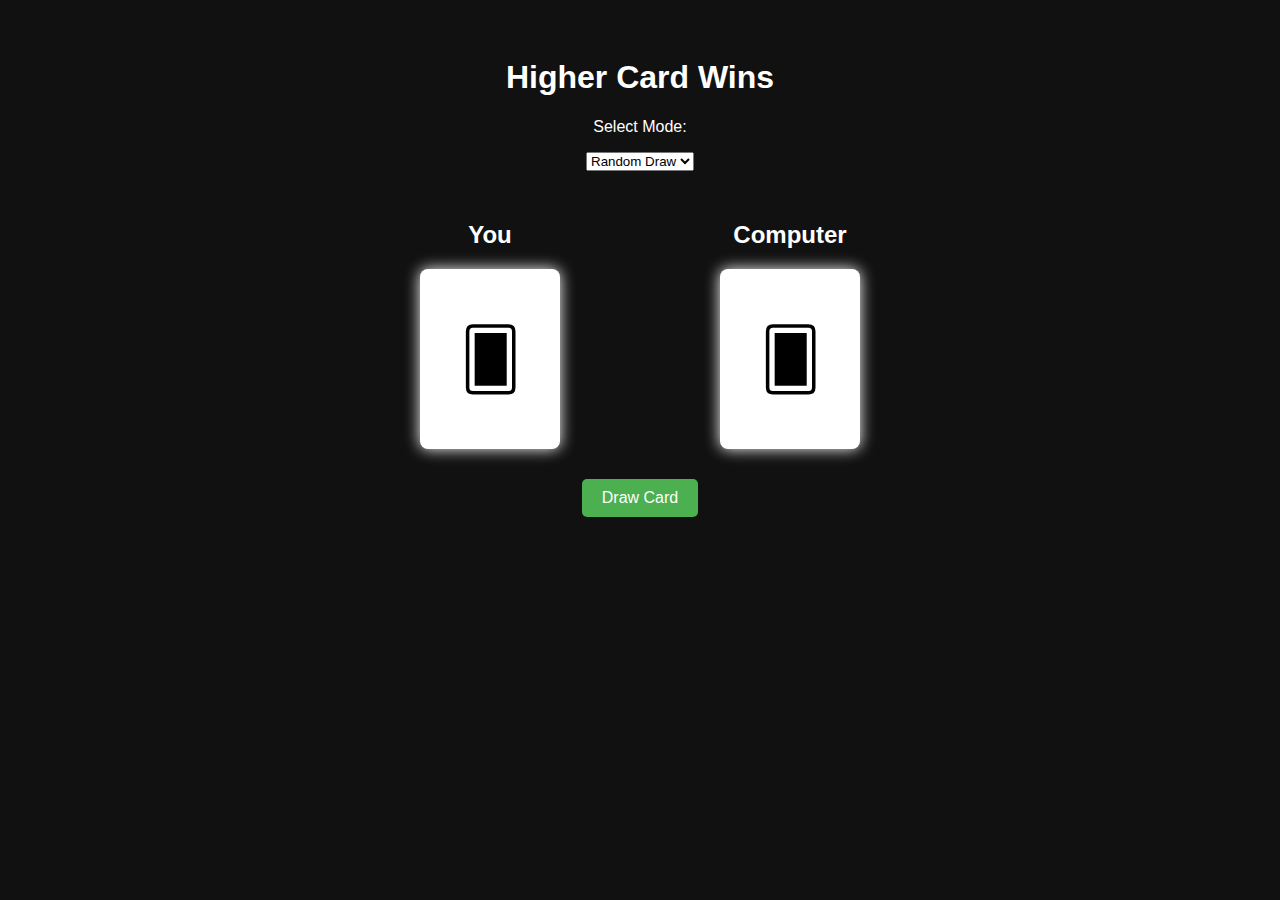
<file: cards game/index.html>
<!DOCTYPE html>
<html lang="en">
<head>
  <meta charset="UTF-8">
  <title>Higher Card Wins</title>
  <link rel="stylesheet" href="style.css">
</head>
<body>
  <div class="container">
    <h1>Higher Card Wins</h1>
    <p>Select Mode:</p>
    <select id="mode">
      <option value="random">Random Draw</option>
    </select>

    <div class="card-area">
      <div>
        <h2>You</h2>
        <div class="card" id="player-card">🂠</div>
      </div>
      <div>
        <h2>Computer</h2>
        <div class="card" id="computer-card">🂠</div>
      </div>
    </div>

    <button id="draw-button">Draw Card</button>
    <p id="result"></p>
  </div>

  <script src="script.js"></script>
</body>
</html>
</file>
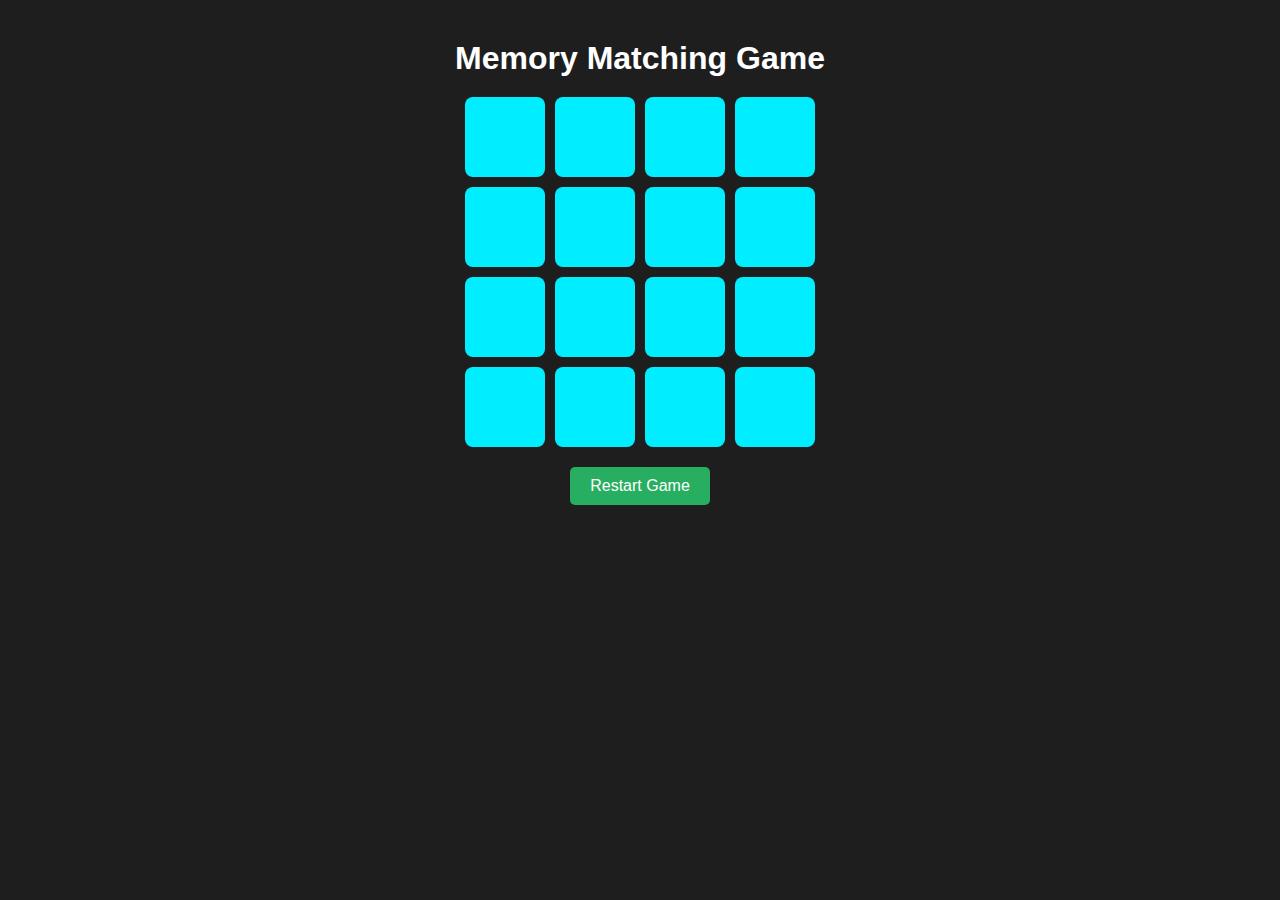
<file: memry game/index.html>
<!DOCTYPE html>
<html lang="en">
<head>
  <meta charset="UTF-8" />
  <meta name="viewport" content="width=device-width, initial-scale=1.0"/>
  <title>Memory Matching Game</title>
  <link rel="stylesheet" href="style.css" />
</head>
<body>
  <h1>Memory Matching Game</h1>
  <div class="game-board" id="game-board"></div>
  <p id="message"></p>
  <button id="restart-btn">Restart Game</button>
  <script src="script.js"></script>
</body>
</html>
</file>
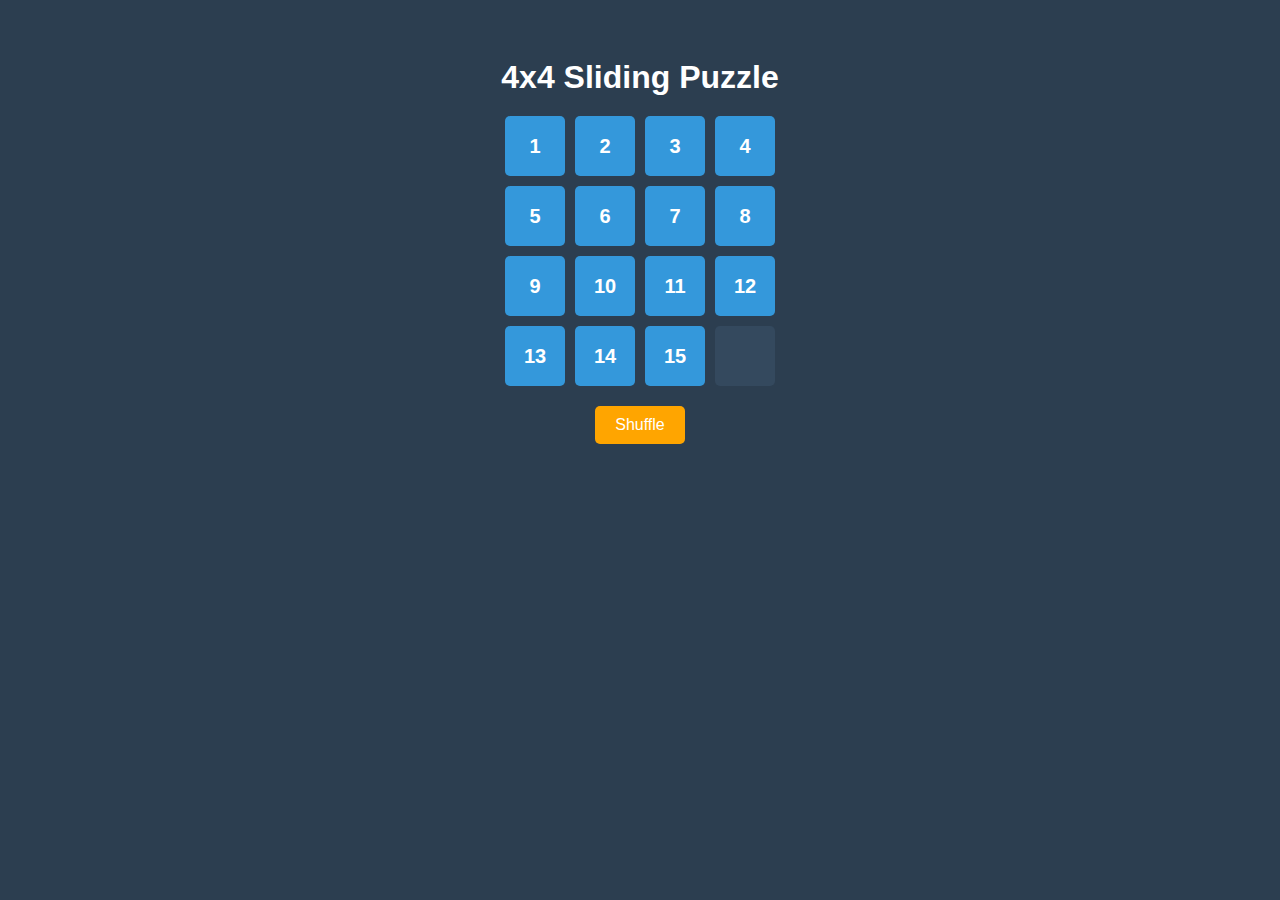
<file: puzzle angka/index.html>
<!DOCTYPE html>
<html lang="en">
<head>
  <meta charset="UTF-8">
  <meta name="viewport" content="width=device-width, initial-scale=1.0">
  <title>4x4 Sliding Puzzle</title>
  <link rel="stylesheet" href="style.css">
</head>
<body>
  <h1>4x4 Sliding Puzzle</h1>
  <div class="puzzle-container" id="puzzle"></div>
  <button id="shuffle-btn">Shuffle</button>

  <script src="script.js"></script>
</body>
</html>
</file>
<file: cards game/style.css>
body {
  background-color: #111;
  color: white;
  font-family: Arial, sans-serif;
  text-align: center;
  padding: 30px;
}

.container {
  max-width: 600px;
  margin: auto;
}

.card-area {
  display: flex;
  justify-content: space-around;
  margin: 30px 0;
}

.card {
  background-color: white;
  color: black;
  font-size: 60px;
  padding: 20px;
  border-radius: 8px;
  width: 100px;
  height: 140px;
  display: flex;
  align-items: center;
  justify-content: center;
  box-shadow: 0 0 15px white;
}

button {
  padding: 10px 20px;
  font-size: 16px;
  background-color: #4CAF50;
  color: white;
  border: none;
  border-radius: 5px;
  cursor: pointer;
}

button:hover {
  background-color: #45a049;
}
</file>
<file: memry game/style.css>
body {
  background-color: #1e1e1e;
  color: white;
  font-family: Arial, sans-serif;
  text-align: center;
  margin-top: 40px;
}

h1 {
  margin-bottom: 20px;
}

.game-board {
  display: grid;
  grid-template-columns: repeat(4, 80px);
  grid-gap: 10px;
  justify-content: center;
  margin: 20px auto;
}

.card {
  width: 80px;
  height: 80px;
  background-color: #00eeff;
  border-radius: 8px;
  font-size: 40px;
  display: flex;
  align-items: center;
  justify-content: center;
  cursor: pointer;
  transition: background-color 0.3s;
}

.card.revealed {
  background-color: white;
}

.card.revealed span {
  color: black;
}

#message {
  margin: 10px;
  font-size: 18px;
  color: lightgreen;
}

button {
  padding: 10px 20px;
  font-size: 16px;
  background-color: #27ae60;
  border: none;
  color: white;
  border-radius: 5px;
  cursor: pointer;
}
</file>
<file: puzzle angka/style.css>
body {
  background-color: #2c3e50;
  color: white;
  font-family: Arial, sans-serif;
  text-align: center;
  padding-top: 30px;
}

h1 {
  margin-bottom: 20px;
}

.puzzle-container {
  display: grid;
  grid-template-columns: repeat(4, 60px);
  grid-template-rows: repeat(4, 60px);
  gap: 10px;
  justify-content: center;
  margin-bottom: 20px;
}

.tile {
  background-color: #3498db;
  color: white;
  font-size: 20px;
  font-weight: bold;
  display: flex;
  justify-content: center;
  align-items: center;
  cursor: pointer;
  border-radius: 5px;
  transition: background-color 0.2s;
}

.tile.empty {
  background-color: #34495e;
  cursor: default;
}

button {
  background-color: orange;
  color: white;
  border: none;
  padding: 10px 20px;
  font-size: 16px;
  cursor: pointer;
  border-radius: 5px;
}
</file>
